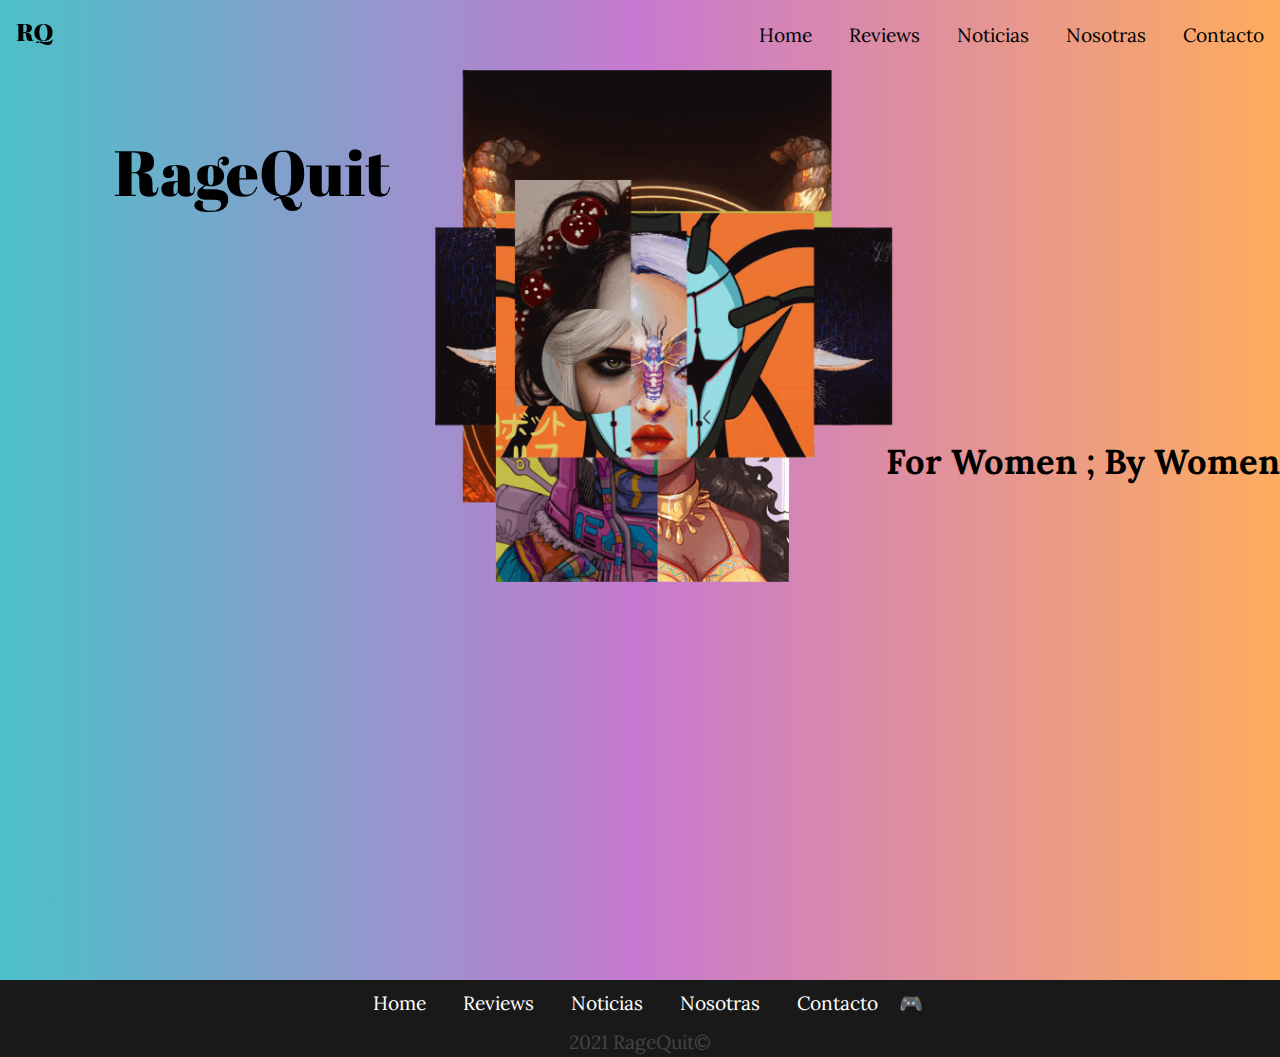
<file: index.html>
<!DOCTYPE html>
<html lang="es">
<head>
    <meta charset="UTF-8">
    <meta http-equiv="X-UA-Compatible" content="IE=edge">
    <meta name="viewport" content="width=device-width, initial-scale=1.0">
    <link rel="shortcut icon" type="image/png" href="./img/Logo/RQ(1).png">
    <link rel="preconnect" href="https://fonts.gstatic.com">
    <link href="https://fonts.googleapis.com/css2?family=Abril+Fatface&family=Lora:ital@1&family=Satisfy&display=swap" rel="stylesheet">
    <!--SEO-->
    <link rel="stylesheet" href="./assets/style.css">
    <meta name="description" content="En RageQuit podés encontrar reseñas de los últimos videojuegos y todo tipo de noticias relacionadas al mundo geek. Somos una comunidad de mujeres y amigas apasionadas por los juegos y la programación que buscan aportar un poco a la comunidad gamer promocionando la diversidad e inclusión.">
    <meta name="keywords" content="game reviews, news, noticias, mujeres, mujeres en los juegos, reseñas, videojuegos, ragequit, geek,desarrollo web, programación, juegos oficiales, playstation, pc, xbox, novedades, adelantos">
    <meta property="og:title" content="RageQuit | Reviews y Noticias por mujeres, para mujeres.">
    <meta property="og:image" content="https://ibb.co/6JCq85h">
    <meta property="og:locale" content="es_AR">
    <title>RageQuit | Reviews y Noticias por mujeres, para mujeres.</title>
</head>
<body class="main_paige">
<!--HEADER-->
    <header class="header">
        <div class="logo-nav-container">
            <img src="./img/Logo/RQ(1).png" alt="RageQuit Logo" class="logo"> 
        <!--MENU-->
            <nav class="navegacion">
                <ul>
                    <li><a href="index.html" class='nav-enlace'>Home</a></li>
                    <li><a href="./views/reviews.html" class='nav-enlace'>Reviews</a></li>
                    <li><a href="./views/noticias.html" class='nav-enlace'>Noticias</a></li>
                    <li><a href="./views/nosotras.html" class='nav-enlace'>Nosotras</a></li>
                    <li><a href="./views/contacto.html" class='nav-enlace'>Contacto</a></li>
                </ul>
            </nav>
        </div>
        <!--FIN DE MENU-->
</header>
<!--FIN DE HEADER-->
<!--MAIN-->
<main class='main'>
    <section>
        <h1 class="rageQuit">RageQuit</h1>
        <!-- <div class="flex"> -->
            <div class="main_img-container">
                <img class="main_img" src="./img/transparente.png" alt="Mujeres en los Juegos">
            </div>
            <h2 class="text-animation">For Women ; By Women.</h2>
        <!-- </div> -->
    </section>
</main>
<!--FOOTER-->
<footer class='bottom'>
    <div class="foot-div">
        <ul>
            <li><a href="index.html">Home</a></li>
            <li><a href="./views/reviews.html">Reviews</a></li>
            <li><a href="./views/noticias.html">Noticias</a></li>
            <li><a href="./views/nosotras.html">Nosotras</a></li>
            <li><a href="./views/contacto.html">Contacto</a></li>
            <li>
                <p>🎮</p>
            </li>
        </ul>
        <p>2021 RageQuit&copy;</p>
    </div>
</footer>
</body>
</html>
</file>
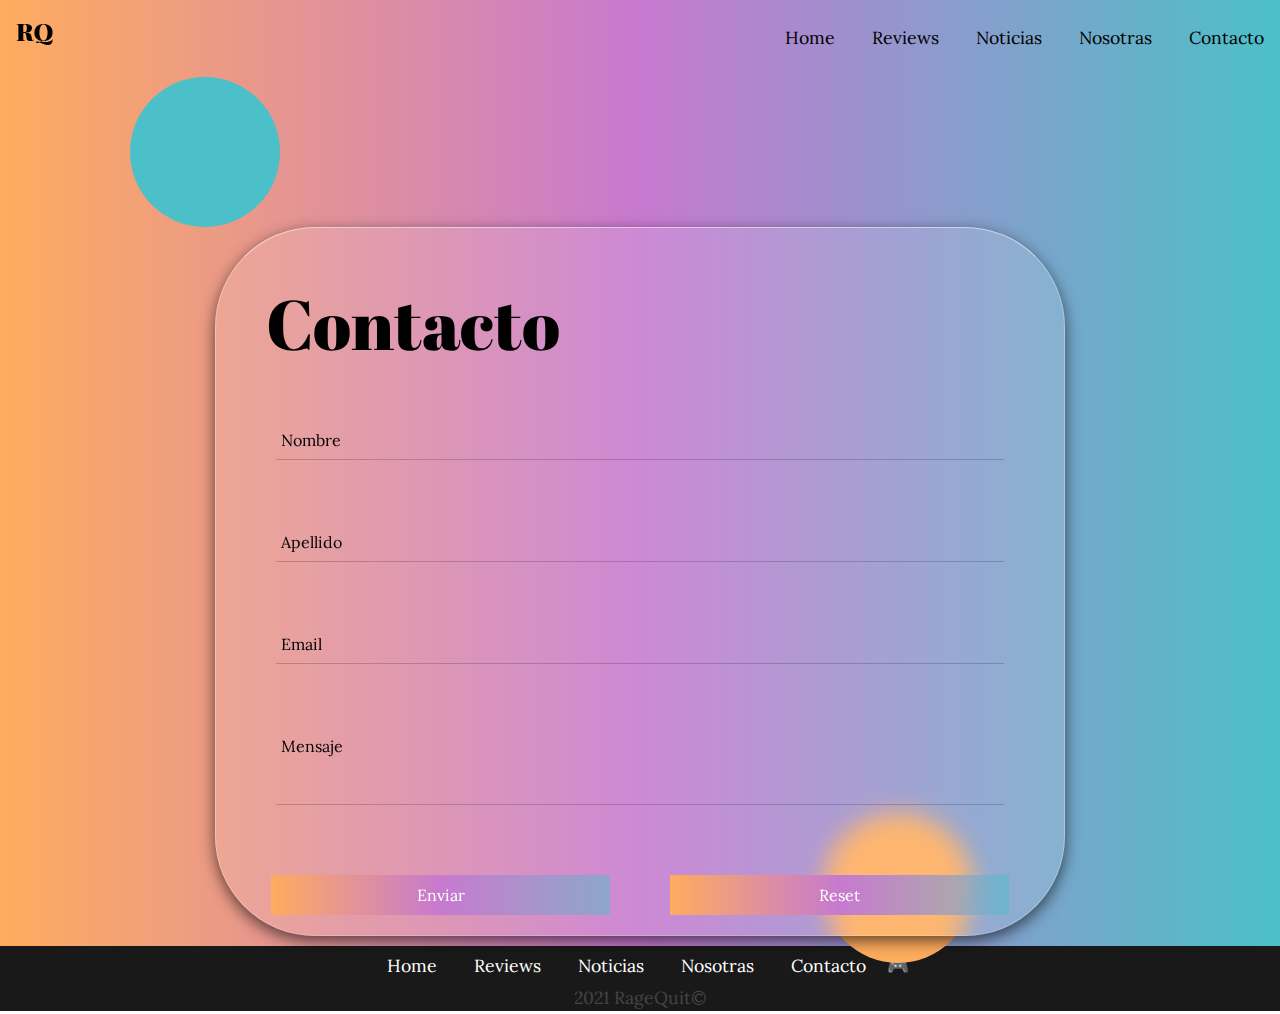
<file: views/contacto.html>
<!DOCTYPE html>
<html lang="es">
<head>
    <meta charset="UTF-8">
    <meta http-equiv="X-UA-Compatible" content="IE=edge">
    <meta name="viewport" content="width=device-width, initial-scale=1.0">
    <link rel="shortcut icon" type="image/png" href="../img/Logo/RQ(1).png">
    <link rel="preconnect" href="https://fonts.gstatic.com">
    <link href="https://fonts.googleapis.com/css2?family=Abril+Fatface&family=Lora:ital@1&family=Satisfy&display=swap" rel="stylesheet">
    <link rel="stylesheet" href="../assets/style.css">
    <title>RageQuit</title>
</head>
<body class="back-img">
    <!--HEADER-->
    <header class="header">
        <div class="logo-nav-container">
            <a href="../index.html" class='nav-enlace'><img src="../img/Logo/RQ(1).png" alt="RageQuit" class="logo"></a>
        <!--MENU-->
            <nav class="navegacion"> 
                <ul class="menu">
                    <li><a href="../index.html" class='nav-enlace'>Home</a></li>
                    <li><a href="reviews.html" class='nav-enlace'>Reviews</a></li>
                    <li><a href="noticias.html" class='nav-enlace'>Noticias</a></li>
                    <li><a href="nosotras.html" class='nav-enlace'>Nosotras</a></li>
                    <li><a href="contacto.html" class='nav-enlace'>Contacto</a></li>
                </ul>
            </nav>
        </div>
        <!--FIN DE MENU-->
    </header>
    <!--FIN DE HEADER-->
    <!--MAIN-->
    <main class="container">
        <div class="circle circle1"></div>
        <div class="circle circle2"></div>
            <form action="" method="POST">
                <div class="form">
                    <h1>Contacto</h1>
                    <div class="grupo">
                        <input type="text" name="" required><span class="barra"></span>
                        <label for="">Nombre</label>
                    </div>
                    <div class="grupo">
                        <input type="text" name="" required><span class="barra"></span>
                        <label for="">Apellido</label>
                    </div>
                    <div class="grupo">
                        <input type="email" name="" required><span class="barra"></span>
                        <label for="">Email</label>
                    </div>
                    <div class="grupo">
                        <textarea name="" rows="3" required></textarea><span class="barra"></span>
                        <label>Mensaje</label>
                    </div>
                    <button type="submit">Enviar</button>
                    <button type="submit">Reset</button>
                </div>
            </form>   
    </main>
    <!--FIN DE MAIN-->
<!--FOOTER-->
<footer class='bottom'>
    <div class="foot-div">
        <ul>
            <li><a href="../index.html">Home</a></li>
            <li><a href="../views/reviews.html">Reviews</a></li>
            <li><a href="../views/noticias.html">Noticias</a></li>
            <li><a href="../views/nosotras.html">Nosotras</a></li>
            <li><a href="../views/contacto.html">Contacto</a></li>
            <li>
                <p>🎮</p>
            </li>
        </ul>
        <p>2021 RageQuit&copy;</p>
    </div>
</footer>
<!--FIN DE FOOTER-->
</body>
</html>
</file>
<file: assets/style.css>
html {
  height: 100%;
  width: 100%;
  margin: 0;
  scroll-behavior: smooth;
}
* {
  margin: 0;
  padding: 0;
  box-sizing: border-box;
}
.main_paige {
  font-family: "Lora", cursive;
  background-size: 60%;
  background: #feac5e; /* fallback for old browsers */
  background: -webkit-linear-gradient(
  to right,
  #4bc0c8,
  #c779d0,
  #feac5e
  ); /* Chrome 10-25, Safari 5.1-6 */
  background: linear-gradient(
  to right,
  #4bc0c8,
  #c779d0,
  #feac5e
  ); /* W3C, IE 10+/ Edge, Firefox 16+, Chrome 26+, Opera 12+, Safari 7+ */
  background-position:center;
  font-size: 1.2rem;
  line-height: 1.6em;
  margin: 0;
  object-fit: cover;
}
body {
  background: white;
  /* display: grid; */
  font-family: "Lora", "Times";
  font-size: 1.1rem;
  line-height: 1.4em;
  margin: 0;
  min-height: 100%;
  text-align: center;
}
h1 {
  color: black;
  font-family: "Abril Fatface", cursive;
  font-size: 70px;
  font-weight: normal;
  line-height: 1;
  margin: 0px 50px 0 50px;
  padding-top: 50px;
  text-align: left;
  text-transform: none;
}
h2 {
  font-family: "Lora", cursive;
  padding: 20px;
}
h3 {
  color: black;
  font-family: "Abril fatface", cursive;
  font-size: 25px;
  font-weight: normal;
  line-height: 2;
  margin: 0px 50px 0 50px;
  padding-top: 0px;
  text-align: center;
  text-transform: uppercase;
}
h4 {
  color: black;
  font-family: "Abril Fatface", cursive;
  font-size: 25px;
  font-weight: normal;
  line-height: 2;
  margin-top: 30px;
  margin: 0px 50px 0 50px;
  text-align: center;
  text-transform: uppercase;
}

/*----------INDEX----------*/
.navegacion{
  z-index: 1;
}
.rageQuit {
  color: black;
  font-family: "Abril Fatface" cursive;
  font-size: 5vw;
  left: 5%;
  position: absolute;
  top: 10%;
}
.main{
  height: 100vh;
}
.main_img-container {
  /* margin-top: 210px; */
}
.main_img-container img {
  display: block;
  margin-left: auto;
  margin-right: auto;
  width: 40%;
}
.text-animation {
  border-right: 3.5px solid black;
  font-size: 180%;
  left: 85%;
  overflow: hidden;
  position: absolute;
  top: 36vw;
  transform: translate(-50%, -50%);
  white-space: nowrap;
}

.text-animation {
  animation: typewriter 3s steps(22) 1s normal both,
  blinkCursor 700ms steps(22) infinite normal;
}

@keyframes typewriter {
  from {
  width: 0px;
  }
  to {
  width: 395px;
  }
}

@keyframes blinkCursor {
  from {
  border-right-color: black;
  }
  to {
  border-right-color: transparent;
  }
}

/*----------MENU----------*/

.header {
  background-color: transparent;
  left: 0;
  position: relative;
  top: 0;
  width: 100%;
}
.header a {
  color: black;
  font-weight: normal;
  text-decoration: none;
}
.logo-nav-container {
  align-items: center;
  display: flex;
  font-size: 1em;
  justify-content: space-between;
  flex-wrap: wrap;
}
.navegacion ul {
  list-style: none;
  margin: 0;
  padding: 0;
}
.navegacion ul li {
  display: inline-block;
}
.navegacion ul li a {
  border-radius: 30px;
  display: block;
  padding: 0.5rem 1rem;
  transition: all 0.3s linear;
}
.navegacion ul li a:hover {
  background: #c779d0;
}

/*----------CONTAINER----------*/

.container {
  align-items: center;
  background-color: transparent;
  justify-content: center;
  margin: 0 auto;
  max-width: 850px;
  text-align: justify;
  top: auto;
  width: 80%;
}
.container img {
  display: block;
  margin-left: auto;
  margin-right: auto;
  margin-top: 30px;
  width: 70%;
}
.container .container {
  align-items: center;
  background-color: transparent;
  justify-content: center;
  margin: 0 auto;
  max-width: 850px;
  text-align: justify;
  top: auto;
  width: 80%;
}
.container video {
  display: block;
  margin-left: auto;
  margin-right: auto;
  margin-top: 30px;
  width: 70%;
}
.container iframe {
  display: block;
  margin-left: auto;
  margin-right: auto;
  width: 70%;
}
figcaption {
  color: #555;
  font-size: 13px;
  margin-bottom: 30px;
  text-align: center;
}  
.container p {
  line-height: 20pt;
  white-space:pre-line;
}
iframe {
  margin-bottom: 30px;
  margin-top: 30px;
}
.splash-arrow-img {
  cursor: pointer;
  margin-top: 40%;
  position:absolute;
  width: 30px;
}
.splash-arrow-img2 {
  cursor: pointer;
  margin-top: 35.5%;
  position:absolute;
  width: 30px;
}
.icon{
  height: 25px;
}

/*----------REVIEWS----------*/

.rev__color{
  background: #feac5e; /* fallback for old browsers */
  background: -webkit-linear-gradient(
  to right,
  #4bc0c8,
  #c779d0,
  #feac5e
  ); /* Chrome 10-25, Safari 5.1-6 */
  background: linear-gradient(
  to right,
  #4bc0c8,
  #c779d0,
  #feac5e
  ); /* W3C, IE 10+/ Edge, Firefox 16+, Chrome 26+, Opera 12+, Safari 7+ */
  background-position:center;
}
.reviews__contain {
  box-sizing: border-box;
  display: flex;
  height: 100vh;
  padding: 4% 2%;
  width: 100%;
}
.reviews__contain img {
  height: calc(100% - 10vh);
  object-fit: cover;
  transition: 0.5s;
  width: 75%;
}
.card {
  box-shadow: 0 20px 30px rgba(0, 0, 0, 0.185);
  flex: 1;
  line-height: 0;
  margin: 0 2%;
  overflow: hidden;
  transition: 0.9s;
}
.card:hover {
  flex: 1 1 45%;
  transition: 1s ease;
  width: 100%;
}
.card img:hover{
  flex: 1 1 95%;
  transition: 1s ease;
}
.img-fluid{
  height: 93vh;
  min-height: 400px;
  background-image: url('https://image.api.playstation.com/vulcan/img/rnd/202011/0409/9kmtBsDqE5N8DSCw8aYadjVW.jpg');
  background-size: cover;
  background-position: center;
  background-repeat: no-repeat;
  margin-bottom: 30px;
}
.img-fluid h1 {
  color: #fff;
  text-align: center;
  margin-left: auto;
}
.img-fluid2{
  height: 92vh;
  min-height: 400px;
  background-image: url('https://cdn.appuals.com/wp-content/uploads/2020/10/cyberpunk-2077-map-scaled.jpg');
  background-size: cover;
  background-position: center;
  background-repeat: no-repeat;
  margin-bottom: 30px;
}
.img-fluid3{
  height: 92vh;
  min-height: 400px;
  background-image: url('https://image.api.playstation.com/vulcan/ap/rnd/202009/2123/e3ssIZOu5Ues8m0o7dZj5qet.jpg');
  background-size: cover;
  background-position: center;
  background-repeat: no-repeat;
  margin-bottom: 30px;
}
.img-fluid4{
  height: 92vh;
  min-height: 400px;
  background-image: url('../img/TheLastOfUs2/wallpaper-10.jpg');
  background-size: cover;
  background-position: center;
  background-repeat: no-repeat;
  margin-bottom: 30px;
}
.img-fluid5{
  height: 92vh;
  min-height: 400px;
  background-image: url('https://cdn2.unrealengine.com/hades-banner-1920x1080-1920x1080-019724424.jpg');
  background-size: cover;
  background-position: center;
  background-repeat: no-repeat;
  margin-bottom: 30px;
}
.img-fluid6{
  height: 92vh;
  min-height: 400px;
  background-image: url('../img/WatchDogsLeg/watchDogs__banner.png');
  background-size: cover;
  background-position: center;
  background-repeat: no-repeat;
  margin-bottom: 30px;
}
.img-fluid7{
  height: 92vh;
  min-height: 400px;
  background-image: url('https://cdn.alfabetajuega.com/wp-content/uploads/2020/09/share.png');
  background-size: cover;
  background-position: center;
  background-repeat: no-repeat;
  margin-bottom: 30px;
}
.img-fluid8{
  height: 92vh;
  min-height: 400px;
  background-image: url('https://areajugones.sport.es/wp-content/uploads/2020/04/Ghost-of-Tsushima-3.jpg');
  background-size: cover;
  background-position: center;
  background-repeat: no-repeat;
  margin-bottom: 30px;
}

/*----------NOTICIAS----------*/
.noti_paige{
  background-image: linear-gradient(to top, #fbc2eb 0%, #a6c1ee 100%);
  background: -webkit-linear-gradient(
  to right,
  #a6c1ee,
  #fbc2eb,
  #feac5e
  ); /* Chrome 10-25, Safari 5.1-6 */
  background: linear-gradient(
  to right,
  #feac5e,
  #c779d0,
  #4bc0c883
  ); 
}
.band {
  display: grid;
  grid-gap: 20px;
  grid-template-columns: 1fr;
  grid-template-rows: auto;
  margin: 0 auto;
  max-width: 1240px;
  width: 90%;
}

@media only screen and (min-width: 500px) {
  .band {
  grid-template-columns: 1fr 1fr;
  }
  .item-1 {
  grid-column: 1 / span 2;
  }
  .item-1 h1 {
  font-size: 30px;
  }
  .main_img{
    width: 60%;
  }
}

@media only screen and (min-width: 850px) {
  .band {
  grid-template-columns: 1fr 1fr 1fr 1fr;
  }
}

.cardd {
  background: rgba(255, 255, 255, 0.466);
  box-shadow: 0 2px 5px rgba(0, 0, 0, 0.1);
  color: #444;
  display: flex;
  flex-direction: column;
  min-height: 100%;
  position: relative;
  text-decoration: none;
  top: 0;
  transition: all 0.1s ease-in;
}

.cardd:hover {
  box-shadow: 0 4px 10px rgba(0, 0, 0, 0.2);
  top: -10px;
}

.cardd article {
  display: flex;
  flex-direction: column;
  flex: 1;
  justify-content: space-between;
  padding: 20px;
}
.cardd .thumb {
  background-position: center center;
  background-size: cover;
  padding-bottom: 60%;
}

.cardd p {
  font-size: 15px;
  color: #191919;
  flex: 1;
  line-height: 1.3;
  text-align: justify;
  align-items: center;
  justify-content: center;
}

.cardd h2 {
  color: #333;
  font-size: 16px;
  margin: 0;
  align-items: center;
  justify-content: center;
}

.cardd span {
  color: #1919198a;
  font-size: 12px;
  font-weight: bold;
  letter-spacing: 0.05em;
  margin: 2em 0 0 0;
  text-transform: uppercase;
}

/*----------NOSOTRAS----------*/

.bod-nosotras {
  background-repeat: no-repeat;
  background-size: cover;
  background: url(../img/bbbbb.png);
  margin: 0;
  padding: 0;
}
.text {
  bottom: 10px;
  font-family: "Indie Flower";
  left: 55px;
  line-height: 25px;
  outline: none;
  overflow: hidden;
  position:absolute;
  right: 10px;
  top: 65px;
}
.text h3 {
  margin-left: 10px;
  margin-top: -11px;
}
.text p {
  font-size: 19.5px;
  margin-top: -11.5px;
  line-height:25px;
}
.paper {
  background: rgba(255, 255, 255, 0.973);
  box-shadow: 0px 0px 5px 0px rgb(59, 59, 59);
  height: 550px;
  left: 50%;
  margin: -275px -225px;
  position: absolute;
  top: 50%;
  width: 450px;
}
.paper::before {
  background: rgba(255, 0, 0, 0.4);
  content: "";
  height: 100%;
  left: 45px;
  position: absolute;
  width: 2px;
}
.lines {
  background-image: repeating-linear-gradient(
  white 0px,
  white 24px,
  steelblue 25px
  );
  height: calc(100% - 40px);
  margin-top: 40px;
  width: 100%;
}
.holes {
  background: linear-gradient(to right, #9af2f8, #ce76d8, #58d9e2);
  border-radius: 50%;
  box-shadow: inset 0px 0px 10px 0px #888;
  height: 25px;
  left: 10px;
  position: absolute;
  width: 25px;
}
.hole-top {
  top: 10%;
}
.hole-middle {
  top: 50%;
}
.hole-bottom {
  bottom: 10%;
}

/*----------CONTACTO----------*/

.back-img {
  background: #feac5e; /* fallback for old browsers */
  background: -webkit-linear-gradient(
  to right,
  #feac5e,
  #c779d0,
  #4bc0c8
  ); /* Chrome 10-25, Safari 5.1-6 */
  background: linear-gradient(
  to right,
  #feac5e,
  #c779d0,
  #4bc0c8
  ); /* W3C, IE 10+/ Edge, Firefox 16+, Chrome 26+, Opera 12+, Safari 7+ */
}
.form {
  animation: float 6s ease-in-out infinite;
  backdrop-filter: blur(12px);
  background: rgba(255, 255, 255, 0.123);
  border-bottom: 1px solid rgba(255, 255, 255, 0.2);
  border-left: 1px solid rgba(255, 255, 255, 0.3);
  border-radius: 100px;
  border-right: 1px solid rgba(255, 255, 255, 0.3);
  border-top: 1px solid rgba(255, 255, 255, 0.5);
  box-shadow: 0 0 6px 0 rgba(255, 255, 255, 0.123);
  box-shadow: 0 26px 42px rgba(0, 0, 0, 0.1);
  box-shadow: 0 5px 15px 0px rgba(0, 0, 0, 0.6);

  padding: 10px 0;
  transform: translatey(0px);
}
@keyframes float {
  0% {
  box-shadow: 0 5px 15px 0px rgba(0, 0, 0, 0.6);
  transform: translatey(0px);
  }
  50% {
  box-shadow: 0 25px 15px 0px rgba(0, 0, 0, 0.2);
  transform: translatey(-20px);
  }
  100% {
  box-shadow: 0 5px 15px 0px rgba(0, 0, 0, 0.6);
  transform: translatey(0px);
  }
}

.form {
  margin: 0;
  top: 10px;
  width: 100%;
}

form .grupo {
  margin: 60px;
  position: relative;
}
.circle {
  background: black;
  border-radius: 50%;
  height: 150px;
  position: absolute;
  width: 150px;
}

.circle1 {
  animation: float 4s ease-in-out alternate infinite;
  background: #4bc0c8;
  position: relative;
  right: 10%;
  top: 15%;
}

@keyframes circle1 {
  100% {
  top: 60px;
  }
}

.circle2 {
  animation: float 4s ease-in-out alternate infinite;
  background: #feac5e;
  bottom: -7%;
  right: 24%;
}

@keyframes circle2 {
  100% {
  bottom: 60px;
  }
}

input,
textarea {
  background: none;
  border: none;
  border-bottom: 1px solid #1919193a;
  color: #000000;
  display: block;
  font-size: 18px;
  padding: 10px 10px 10px 5px;
  width: 100%;
  resize: none;
}

input:focus,
textarea:focus {
  outline: none;
  color: rgb(94, 93, 93);
}
input:focus ~ label,
input:valid ~ label,
textarea:focus ~ label,
textarea:valid ~ label {
  position: absolute;
  top: -14px;
  font-size: 12px;
  color: #2196f3;
}

label {
  color: black;
  font-size: 16px;
  position: absolute;
  left: 5px;
  top: 10px;
  transition: 0s ease all;
  pointer-events: none;
}

input:focus ~ label,
input:valid ~ label {
  top: -14px;
  font-size: 12px;
  color: #2196f3;
}
input:focus ~ .barra::before,
textarea:focus ~ .barra::before {
  width: 100%;
}

.barra {
  position: relative;
  display: block;
  width: 100%;
}

.barra::before {
  content: "";
  height: 2px;
  width: 0%;
  bottom: 0;
  position: absolute;
  background: #feac5e; /* fallback for old browsers */
  background: -webkit-linear-gradient(
    to right,
    #feac5e,
    #c779d0,
    #4bc0c8
  ); /* Chrome 10-25, Safari 5.1-6 */
  background: linear-gradient(
    to right,
    #4bc0c8,
    #c779d0,
    #feac5e
  ); /* W3C, IE 10+/ Edge, Firefox 16+, Chrome 26+, Opera 12+, Safari 7+ */
  transition: 0.8s ease width;
  left: 0;
}

input:focus ~ .barra::before {
  width: 100%;
}

button {
  font-family: "Lora";
  background: #feac5e; /* fallback for old browsers */
  background: -webkit-linear-gradient(
    to right,
    #4bc0c883,
    #c779d0,
    #feac5e
  ); /* Chrome 10-25, Safari 5.1-6 */
  background: linear-gradient(
    to right,
    #feac5e,
    #c779d0,
    #4bc0c883
  ); /* W3C, IE 10+/ Edge, Firefox 16+, Chrome 26+, Opera 12+, Safari 7+ */
  border: none;
  display: inline-block;
  width: 40%;
  margin: 10px auto;
  margin-left: 55px;
  color: #fff;
  height: 40px;
  font-size: 16px;
  cursor: pointer;
}

/*----------FOOTER----------*/

.bottom {
  background-color: #191919;
  left: 0;
  /* position: relative; */
  /* top: 10px; */
  width: 100%;
  margin-top: 10px;
}
.bottom a {
  color: white;
  font-weight: normal;
  text-decoration: none;
}
.logo-nav-container {
  align-items: center;
  display: flex;
  font-size: 1em;
  justify-content: space-between;
}
.foot-div ul {
  list-style: none;
  margin: 0;
  padding: 0;
}
.foot-div ul li {
  display: inline-block;
}
.foot-div ul li a {
  border-radius: 30px;
  cursor:pointer;
  display: block;
  padding: 0.5rem 1rem;
  transition: all 0.3s linear;
}
.foot-div ul li a:hover {
  color: #c779d0;
}
.foot-div p{
  color: #464444;
}
.foot-div li:hover ~ li p {
  animation: wave-animation 0.3s infinite;
}
@keyframes wave-animation {
  0%,
  100% {
  transform: rotate(0deg);
  }
  25% {
  transform: rotate(20deg);
  }
  75% {
  transform: rotate(-15deg);
  }
}

/*----------MEDIA QUERIES----------*/

@media screen and (max-width: 1200px) 
{
  /*---HOME---*/
  .rageQuit{
    left: -3%;
    top: 5%;
  }
  .text-animation{
    font-size: 175%;
    left: 80%
  }
  .text-animation {
    animation: typewriter 3s steps(22) 1s normal both,
    blinkCursor 700ms steps(22) infinite normal;
  }
  /*---REVIEWS---*/
  .rev__color{
    background-repeat:repeat;
}
  .img-fluid,
  .img-fluid2,
  .img-fluid3,
  .img-fluid4,
  .img-fluid5,
  .img-fluid6,
  .img-fluid7,
  .img-fluid8{
    height: 90vh;
    min-height: 400px;
  }
  .splash-arrow-img2{
    margin-top: 60%;
  }
  /*CONTACTO*/
  .form {
    width: 80%;
    border-radius: 100px;
  }
  .circle2 {
    background: #feac5e;
    top: 90%;
    right: 20%;
    animation: float 4s ease-in-out alternate infinite;
  }
  button{
    margin-left: 40px;
  }
}
@media screen and (max-width: 900px){
  .text-animation {
    top: 62vw;
    left: 72%;
}
}
@media screen and (max-width: 768px){
  .text-animation {
    top: 100vw;
  }
  .main {
    height: 73vh;
  }
  .main_img-container {
    margin-top: 210px;
}
}
@media screen and (max-width:550px){
  .logo-nav-container {
    font-size: 1em;
  }
  .logo{
    display: none;
  }
  .logo-nav-container {
    justify-content: center;
  }
  .rev__color{
    background-repeat:repeat;
}
}
/*----------------------------------*/

  @media screen and (max-width: 600px) 
  {
  /*---HOME---*/
  .main_img-container{
    /* position: absolute;
    width: 145%;
    right: -20%;
    top: 25%; */
  }
  .rageQuit {
    left: 0;
    top: 0;
    font-size: 55px;
  }
  .text-animation{
    font-size: 170%;
    left: 65%
  }
  .text-animation {
    animation: typewriter 3s steps(22) 1s normal both,
    blinkCursor 700ms steps(22) infinite normal;
  }
  /*---MENU---*/
  .logo-nav-container {
    font-size: 0.8em;
  }
  .navegacion ul {
    margin: 13px;
  }
  /*---REVIEWS---*/
  /*----CONTACTO---*/
  .circle2 {
    top: 100%;
    right: 5%;
    }
  .form {
    width: 96%;
  }
  button {
    width: 30%;
    position: center;
    text-align: center;
    margin: 10px;
    margin-left: 57px;
    }
  /*---NOSOTRAS---*/
  .paper {
  position: absolute;
  height: 480px;
  width: 380px;
  background: rgba(255, 255, 255, 0.973);
  margin: -255px -215px;
  left: 54%;
  top: 55%;
  box-shadow: 0px 0px 5px 0px rgb(0, 0, 0);
  font-size: 13px;
  }
  .text p {
    margin-top: -19px;
    white-space:pre-line;
    font-size: 12.5px;
  }
  /*---FOOTER---*/
  .foot-div{
  font-size: 15px;
  }
  .bottom{
    /* top: 400px; */
    /* height: 10vh; */
  }
}

/*----------------------------------*/

  @media screen and (max-width: 450px)
  {
    h1{
      font-size: 50px;
    }
    /*---HOME---*/
    .main_img-container{
      margin-top: 70px;
      /* position: absolute;
      width: 200%;
      right: -50%;
      top: 35%; */
    }
    .main_img{
      width: 60%;
    }
    .rageQuit {
      left: 0;
      top: 8%;
      font-size: 60px;
      position: inherit;
      padding-top: 20px;
      text-align: center;
    }
    .text-animation{
      font-size: 170%;
      left: 50%;
      top: 80%;
    }
    @keyframes typewriter {
      from {
      width: 0px;
      }
      to {
        width: 277px;
      }
    }
  /*---MENU---*/
    .logo-nav-container {
      font-size: 0.7em;
    }
    .navegacion ul {
      margin: 5px;
      margin-top: 35px;
    }
    .logo{
      display: none;
    }
    /*---REVIEWS---*/
    .img-fluid,
    .img-fluid2,
    .img-fluid3,
    .img-fluid4,
    .img-fluid5,
    .img-fluid6,
    .img-fluid7,
    .img-fluid8{
    width: 450px;
    height: 90vh;
    min-height: 400px;
    background-size: cover;
  }
  .splash-arrow-img{
    margin-top: 90%;
  }
  .splash-arrow-img2{
    margin-top: 130%;
  }
  h4{
    font-size: 20px;
  }
  /*---CONTACTO*/
  form {
    width: 100%;
  }
  button{
    margin-left: 35%;
  }
  .circle2 {
    top: 95%;
    right: 5%;
    }
  /*---FOOTER---*/
  .bottom{
    /* top: 400px; */
    /* height: 10vh; */
  }
  .foot-div{
  font-size: 13px;
  }
  }
/*----------------------------------*/
  @media screen and (max-width: 390px) 
  {
  /*---HOME---*/
  .main{
    height: 85vh;
  }
  .main_img{
    width: 60%!important;
  }
  .rageQuit {
    left: 0;
    top: 2%;
    font-size: 40px;
  }
  .text-animation{
    font-size: 120%;
    left: 50%;
    top: 80%;
  }
  /*---MENU---*/
  .logo-nav-container {
    font-size: 0.4em;
  }
  .navegacion ul {
    margin-right: 0;
  }
  /*---REVIEWS---*/
  .splash-arrow-img2{
    margin-top: 190%;
  }
  .container{
    width: 55%;
    align-self: center;
  }
  .container p{
    font-size: 15px;
  }
  figcaption{
    font-size: 10px;
  }
  .container img {
    width: 105%;
  }
  .container video {
    width: 100%;
  }
  /*---NOSOTRAS---*/
  .paper {
    position: absolute;
    height: 480px;
    width: 290px;
    margin: -255px -215px;
    left: 71.4%;
    top: 55%;
    font-size: 13px;
    }
    .text p {
      font-size: 10px;
    }
    .text h3 {
      font-size: 20px;
      margin-top: -5px;
    }
  /*---CONTACTO---*/
  form {
    width: 155%;
    margin: -50px;
  }
  form h1{
    font-size: 40px;
  }
  button{
    margin-left: 35%;
  }
  .circle1{
    margin-top: 50%;
    bottom: 90%;
    right: 35%;
  }
  .circle2 {
    top: 95%;
    right: 3%;
    }
  }
</file>
